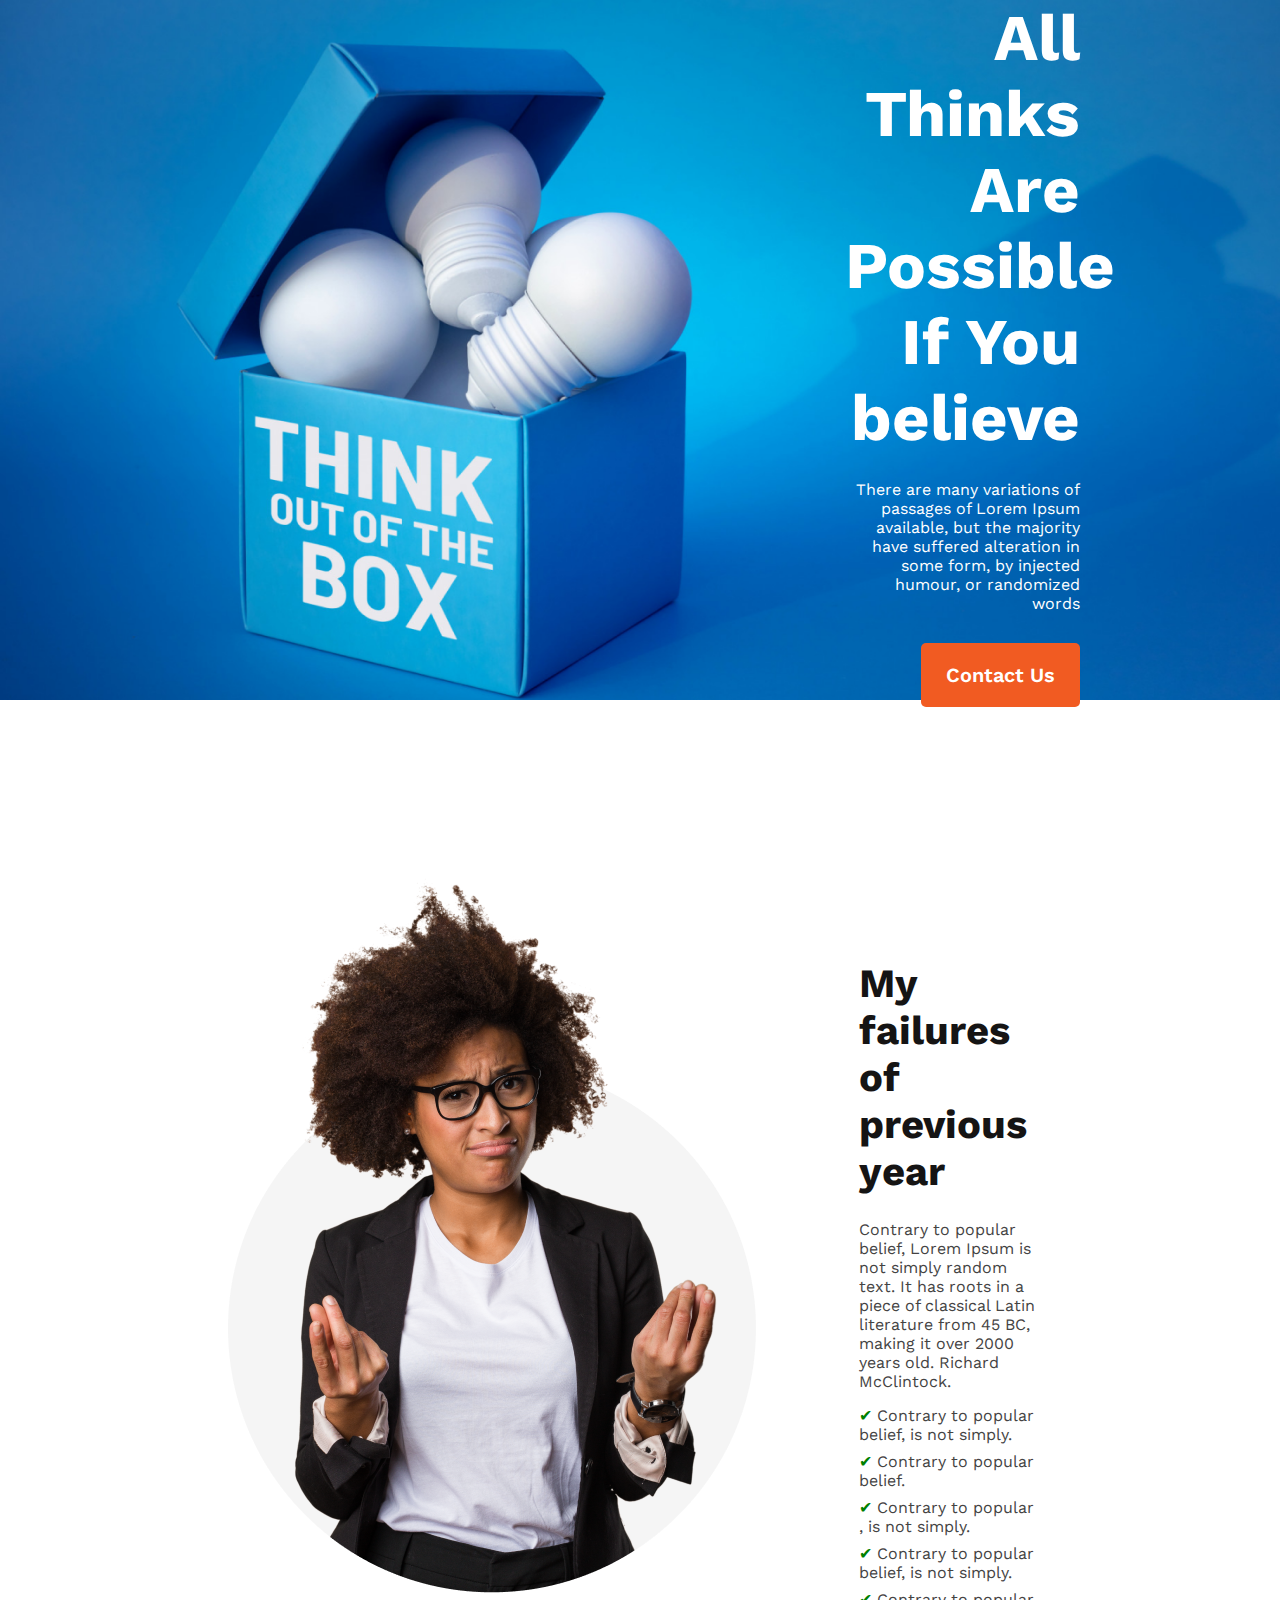
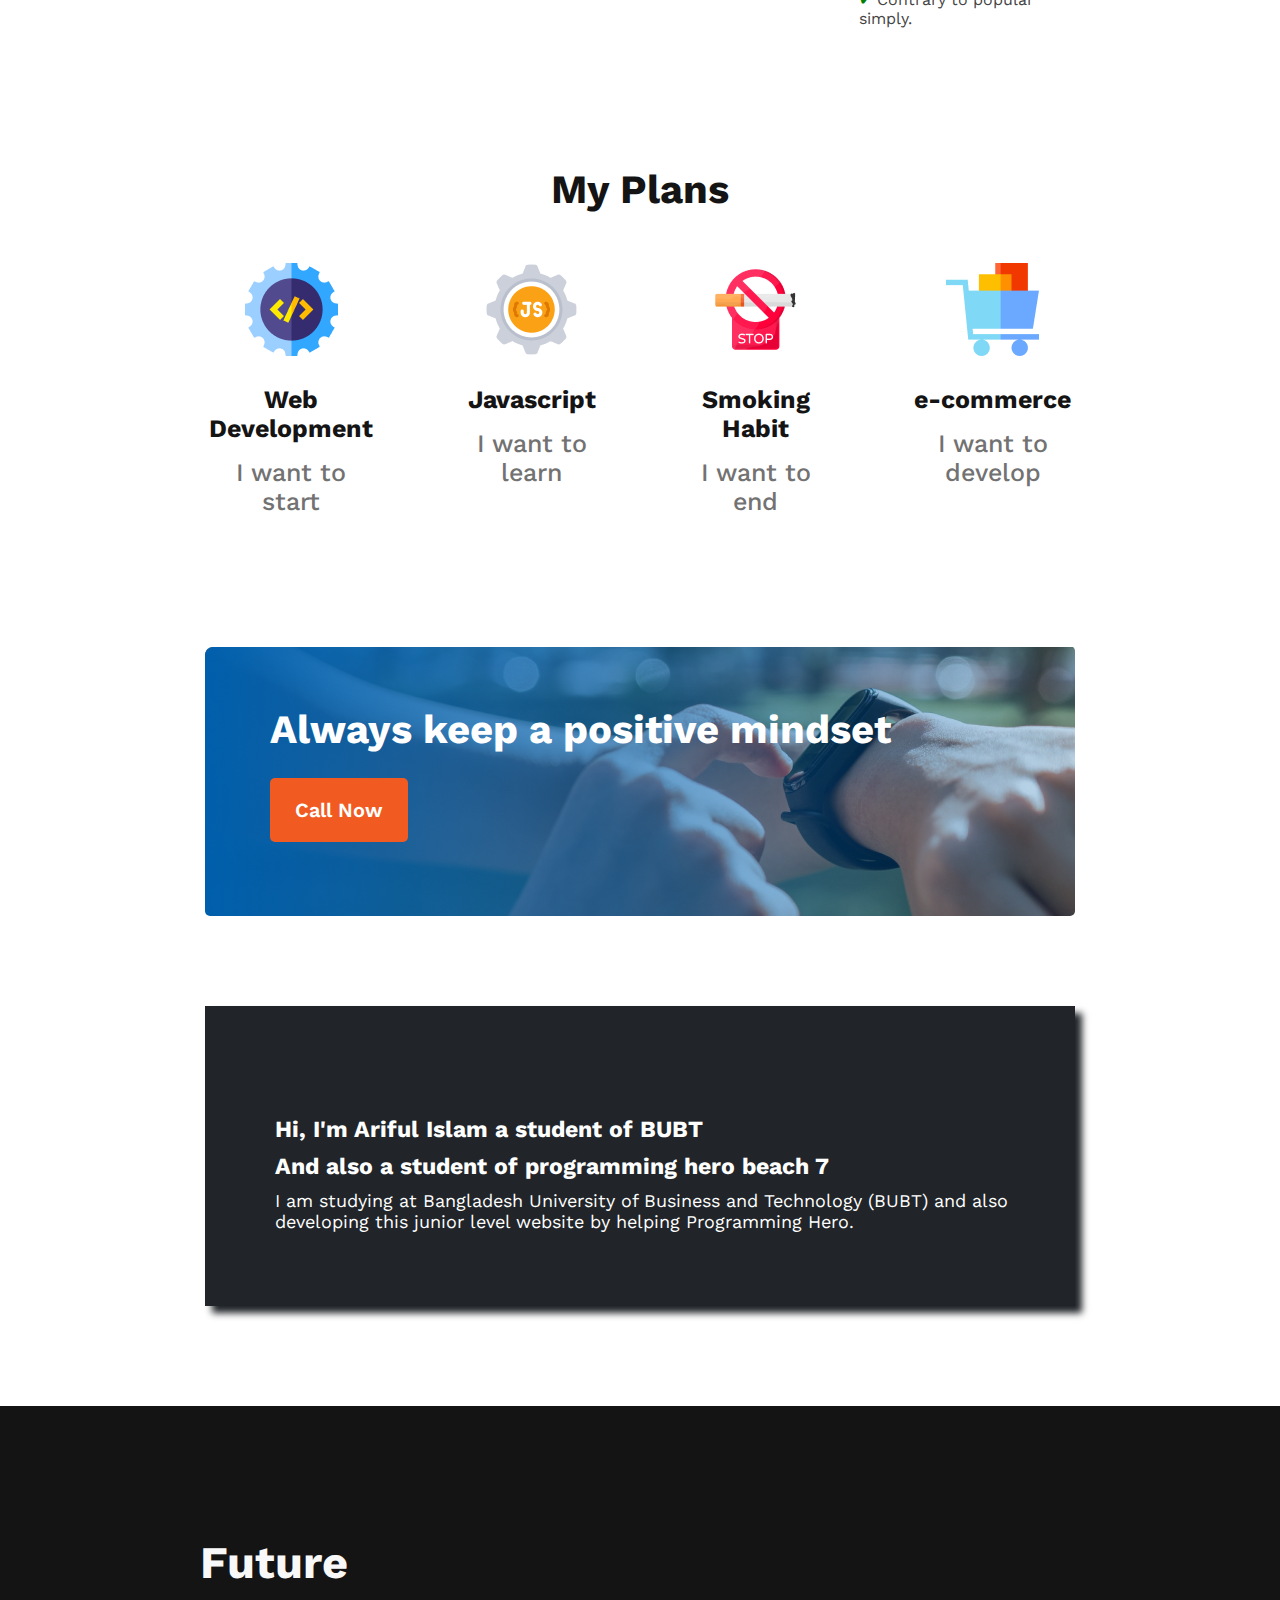
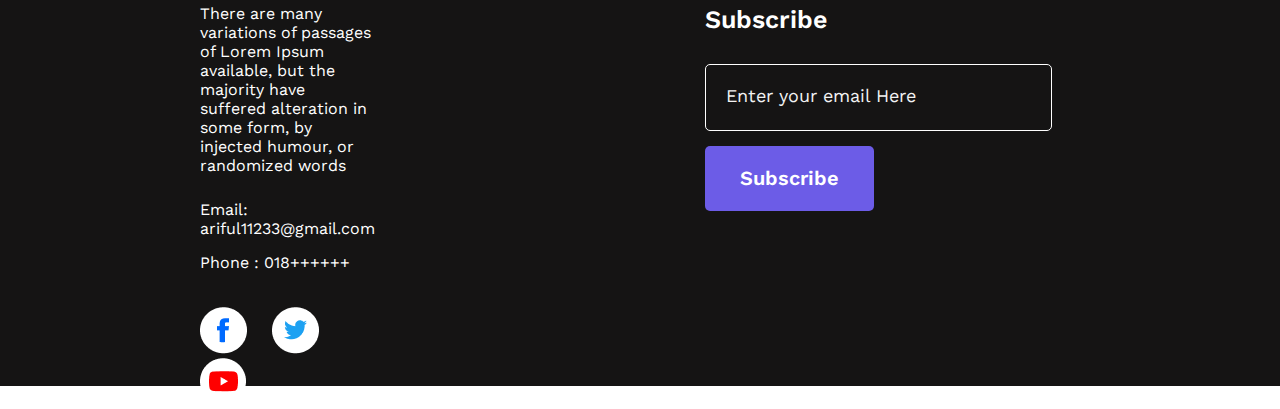
<file: index.html>
<!DOCTYPE html>
<html lang="en">

<head>
    <meta charset="UTF-8">
    <meta http-equiv="X-UA-Compatible" content="IE=edge">
    <meta name="viewport" content="width=device-width, initial-scale=1.0">
    <title>Developer Portfolio</title>
    <link rel="preconnect" href="https://fonts.googleapis.com">
    <link rel="preconnect" href="https://fonts.gstatic.com" crossorigin>
    <link href="https://fonts.googleapis.com/css2?family=Work+Sans&display=swap" rel="stylesheet">
    <link rel="shortcut icon" href="images/icons/web.png" type="image/x-icon">
    <link rel="stylesheet" href="styles/portfolio.css">
</head>

<body>
    <!-- banner styles here-->
    <header class="header-banner">
        <div class="banner-container">
            <h2 class="banner-title">All Thinks Are Possible If You believe</h2>
            <p class="banner-description">There are many variations of passages of Lorem Ipsum available, but the
                majority have suffered alteration in some form, by injected humour, or randomized words</p>
            <button class="btn-primary">Contact Us</button>
        </div>
    </header>
    <!--main section here-->
    <main>
        <!--failure section here-->
        <section class="failure">
            <div class="failure-container">
                <div class="failure-image">
                    <img src="images/person.png" alt="">
                </div>
                <div class="failure-details">
                    <h3 class="failure-title">My failures of previous year</h3>
                    <p class="failure-description">Contrary to popular belief, Lorem Ipsum is not simply random text. It has roots in a piece of classical Latin literature from 45 BC, making it over 2000 years old. Richard McClintock.</p>
                    <ul>
                        <li>Contrary to popular belief, is not simply.</li>
                        <li>Contrary to popular belief.</li>
                        <li>Contrary to popular , is not simply.</li>
                        <li>Contrary to popular belief, is not simply.</li>
                        <li>Contrary to popular simply.</li>
                    </ul>
                </div>
            </div>
        </section>
        <!-- plan section here -->
        <section class="plan">
            <div class="plan-container">
                <h3 class="plan-title">My Plans</h3>
                <div class="plan-types">
                    <div class="plan-items">
                        <img src="images/icons/web.png" alt="">
                        <h4 class="plan-sub-title">Web Development</h4>
                        <p class="plan-description">I want to start</p>
                    </div> 
                    <div class="plan-items">
                        <img src="images/icons/js.png" alt="">
                        <h4 class="plan-sub-title">Javascript</h4>
                        <p class="plan-description">I want to learn</p>
                    </div> 
                    <div class="plan-items">
                        <img src="images/icons/smoke.png" alt="">
                        <h4 class="plan-sub-title">Smoking Habit</h4>
                        <p class="plan-description">I want to end</p>
                    </div> 
                    <div class="plan-items">
                        <img src="images/icons/ecom.png" alt="">
                        <h4 class="plan-sub-title">e-commerce</h4>
                        <p class="plan-description">I want to develop</p>
                    </div> 
                </div>
            </div>
        </section>
        <!-- blend style here -->
        <section class="blending-image">
            <div class="blending-image-container">
                <h3 class="blending-image-title">Always keep a positive mindset</h3>
                <button class="btn-primary">Call Now</button>
            </div> 
        </section>
        <!-- developer section -->
        <section class="developer">
            <div class="developer-container">
                <div class="developer-details">
                 <h3 class="developer-title">Hi, I'm Ariful Islam a student of BUBT</h3> 
                 <h4 class="developer-title">And also a student of programming hero beach 7</h4>
                 <p class="developer-description">I am studying at Bangladesh University of Business and Technology (BUBT) and also developing this junior level website by helping Programming Hero.</p>  
                </div>
            </div>
        </section>
    </main>
    <!-- footer section style -->
    <footer class="information">
        <div class="contact-container">
            <div class="contact-details">
                <h3 class="contact-title">Future</h3>
                <p class="contact-description">There are many variations of passages of Lorem Ipsum available, but the majority have suffered alteration in some form, by injected humour, or randomized words</p>
                <p class="contact-email">Email: ariful11233@gmail.com</p>
                <p class="contact-phone">Phone : 018++++++</p>
                <a href=><img src="images/icons/fb.png" alt=""></a>
                <a href=><img src="images//icons/twitter.png" alt=""></a>
                <a href=><img src="images/icons/youtube.png" alt=""></a>   
            </div>
            <div class="subscription-container">
                <h3 class="subscription-title">Subscribe</h3>
                <form>
                    <input type="text" placeholder="Enter your email Here">
                    <input type="submit" value="Subscribe">
                </form>
            </div>
        </div>
    </footer>
</body>

</html>
</file>
<file: styles/portfolio.css>
* {
    margin: 0;
    padding: 0;
    font-family: Work Sans;
}

/* banner styles here*/
.header-banner {
    background-image: url(../images/banner/banner3.png);
    height: 700px;
    text-align: right;
    background-repeat: no-repeat;
    background-size: cover;
    margin-bottom: 130px;
}

.banner-container {
    margin-left: 845px;
    margin-right: 200px;
    

}

.banner-container .banner-title {
    color: #FFFFFF;
    font-size: 65px;
    font-weight: 700px;
    margin-bottom: 24px;
}

.banner-container .banner-description {
    color: #FFFFFF;
    font-size: 16px;
    font-weight: 400;
    margin-bottom: 30px;
}
.btn-primary {
    background: #F15B22;
    color: #FFFFFF;

    font-size: 20px;
    font-weight: 600;
    height: 64px;
    padding: 20px 25px;
    border: none;
    border-radius: 5px;
}

.btn-primary:hover {
    background-color: gold;
}
main {
    padding: 0 205px;
}
.failure-container {
    display: flex;
    gap: 85px;
    align-items: center;
    margin-right: 40px;
}

.failure-details {
    padding-top: 130px;
}

.failure-details .failure-title {
    color: #151414;
    font-size: 40px;
    font-weight: 700;
    margin-bottom: 25px;
}

.failure-details .failure-description {
    color: #444343;
    font-size: 16px;
    font-weight: 400;
    margin-bottom: 15px;
}
.failure-details ul li::before {
    content: '\2714\0020';
    color: green;
}

.failure-details ul li {
    list-style: none;
    color: #444343;
    font-size: 16px;
    font-weight: 400;
    margin-bottom: 8px;
}
.plan-container {
    text-align: center;
    margin-bottom: 130px;
}

.plan-types {
    display: flex;
    gap: 85px;
    justify-content: center;
}

.plan-items img {
    margin-bottom: 25px;
}

.plan-title {
    color: #151414;
    font-size: 40px;
    font-weight: 700;
    margin: 130px 0 50px 0;
}

.plan-sub-title {
    color: #151414;
    font-size: 25px;
    font-weight: 700;
    margin-bottom: 15px;
}

.plan-description {
    color: #737272;
    font-size: 25px;
    font-weight: 500;
}
.blending-image {
    height: 270px;
    background-image: url(../images/gradient1.png), url(../images/watch.png);
    background-blend-mode: normal;
    border-top-right-radius: 5px;
    border-bottom-right-radius: 5px;
    border-bottom-left-radius: 5px;
}

.blending-image-container {
    padding: 60px 0 0 65px;
}

.blending-image-title {
    color: #FFFFFF;
    font-size: 40px;
    font-weight: 700;
    margin-bottom: 25px;
}

/* developer section */


.developer {
    margin-top: 90px;
    height: 300px;
    background-color: #212529;
    box-shadow: 7px 7px 7px #212529;
}

.developer-container {
    display: flex;
    gap: 70px;
}

.developer-details {
    margin: 20px 0px 0 70px;
    padding-top: 90px;
    padding-right: 30px;
    color: white;
}

.developer-container img {
    margin: 70px 90px 0 0;
}

.developer-title {
    font-size: 23px;
    font-weight: 700;
    margin-bottom: 10px;
}

.developer-description {
    font-size: 18px;
    font-weight: 400;
}
/* information footer design */
.information {
    height: 580px;
    background-color: #151414;
    margin-top: 100px;
}

.contact-details {
    margin-top: 130px;
    margin-left: 200px;
}

.contact-container {
    display: flex;
    gap: 330px;
    align-items: center;
}

.contact-title {
    color: #F8F8F8;
    font-size: 45px;
    font-weight: 700;
    margin-bottom: 15px;
}

.contact-description {
    color: #FFFFFF;
    font-size: 16px;
    font-weight: 400;
    margin-bottom: 25px;
}

.contact-email {
    color: #FFFFFF;
    font-size: 16px;
    font-weight: 400;
    margin-bottom: 15px;
}

.contact-phone {
    color: #FFFFFF;
    font-size: 16px;
    font-weight: 400;
    margin-bottom: 35px;
}

.contact-details a {
    margin-right: 20px;
}
.subscription-container {
    margin-right: 230px;
}

.subscription-title {
    color: #FFFFFF;
    font-size: 25px;
    font-weight: 600;
    margin-bottom: 30px;
}

.subscription-container form input[type="text"] {
    width: 325px;
    height: 65px;
    margin-bottom: 15px;
    border-radius: 5px;
    background-color: #151414;
    border: 1px solid white;
    color: white;
    padding-left: 20px;
}

.subscription-container form input::placeholder {
    color: #F3F3F3;
    font-weight: 400;
    font-size: 18px;
}

.subscription-container form input[type="submit"] {
    height: 65px;
    color: #FFFFFF;
    font-size: 20px;
    font-weight: 600;
    padding: 20px 35px;
    background-color: #6c5ce7;
    border-radius: 5px;
    border: none;
    cursor: pointer;
}

.subscription-container form input[type="submit"]:hover {
    background-color: #fdcb6e;
}
</file>
